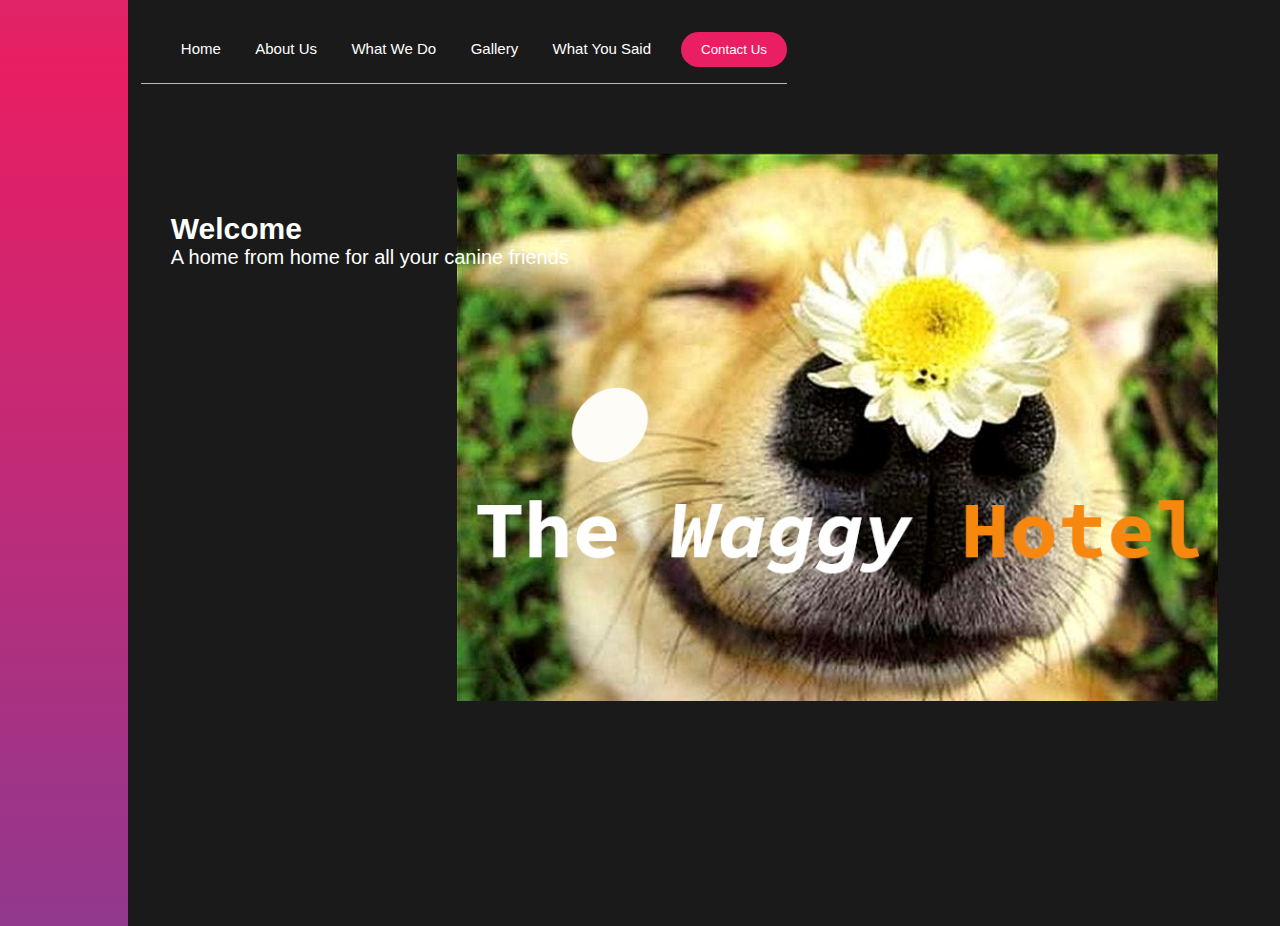
<file: Index.html>
<!DOCTYPE html>
<html lang="en">

<head>

    <!--toggle on and off background colour and css style below-->
    
    <style>
    body {
        background-color: rgb(26, 26, 26); 
    }

    </style>

<meta name="veiwport" content="width=device-width, initial-scale =1.0">

 <!-- Page 1 The Waggy Hotel-->
<title>The Waggy Hotel Home Page</title>

<link rel="stylesheet" href="/style.css">
</head>

<body>

<div class="header">
    <div class="top-nav">

        <ul>
            <li><a href="/Index.html">Home</a></li>
            <li><a href="/Page-2.html">About Us</a></li>
            <!--<>Page links below to be constructed>-->
            <li><a href="/Page-3.html">What We Do</a></li>
            <li><a href="/Page-4.html">Gallery</a></li>
            <li><a href="/Page-5.html">What You Said</a></li>
        </ul>
        <button>Contact Us</button>
       <!--<li><a href="/HTML/Page-6.html">Contact Us</a></li>-->
        
    </div>

    <div class="side-nav">
        <!--<image src="Images/logo-waggy dog hotel.png" class="logo">-->
        <!-- <a>href="#">Latest projects</a>-->
    </div>

    <div class="text-box">
        <h2>Welcome</h2>
        <p>A home from home for all your canine friends</p>
        <dic class="icon">
        <!--<img src="Images/arrow.png" alt="symbol of arrow">-->
            </dic>

</div>

<!--h2>HTML Image</h2>
<imag src="Images/image-2.png" alt="Smilling dog with flower on its nose">
-->
</body>

</html>
</file>
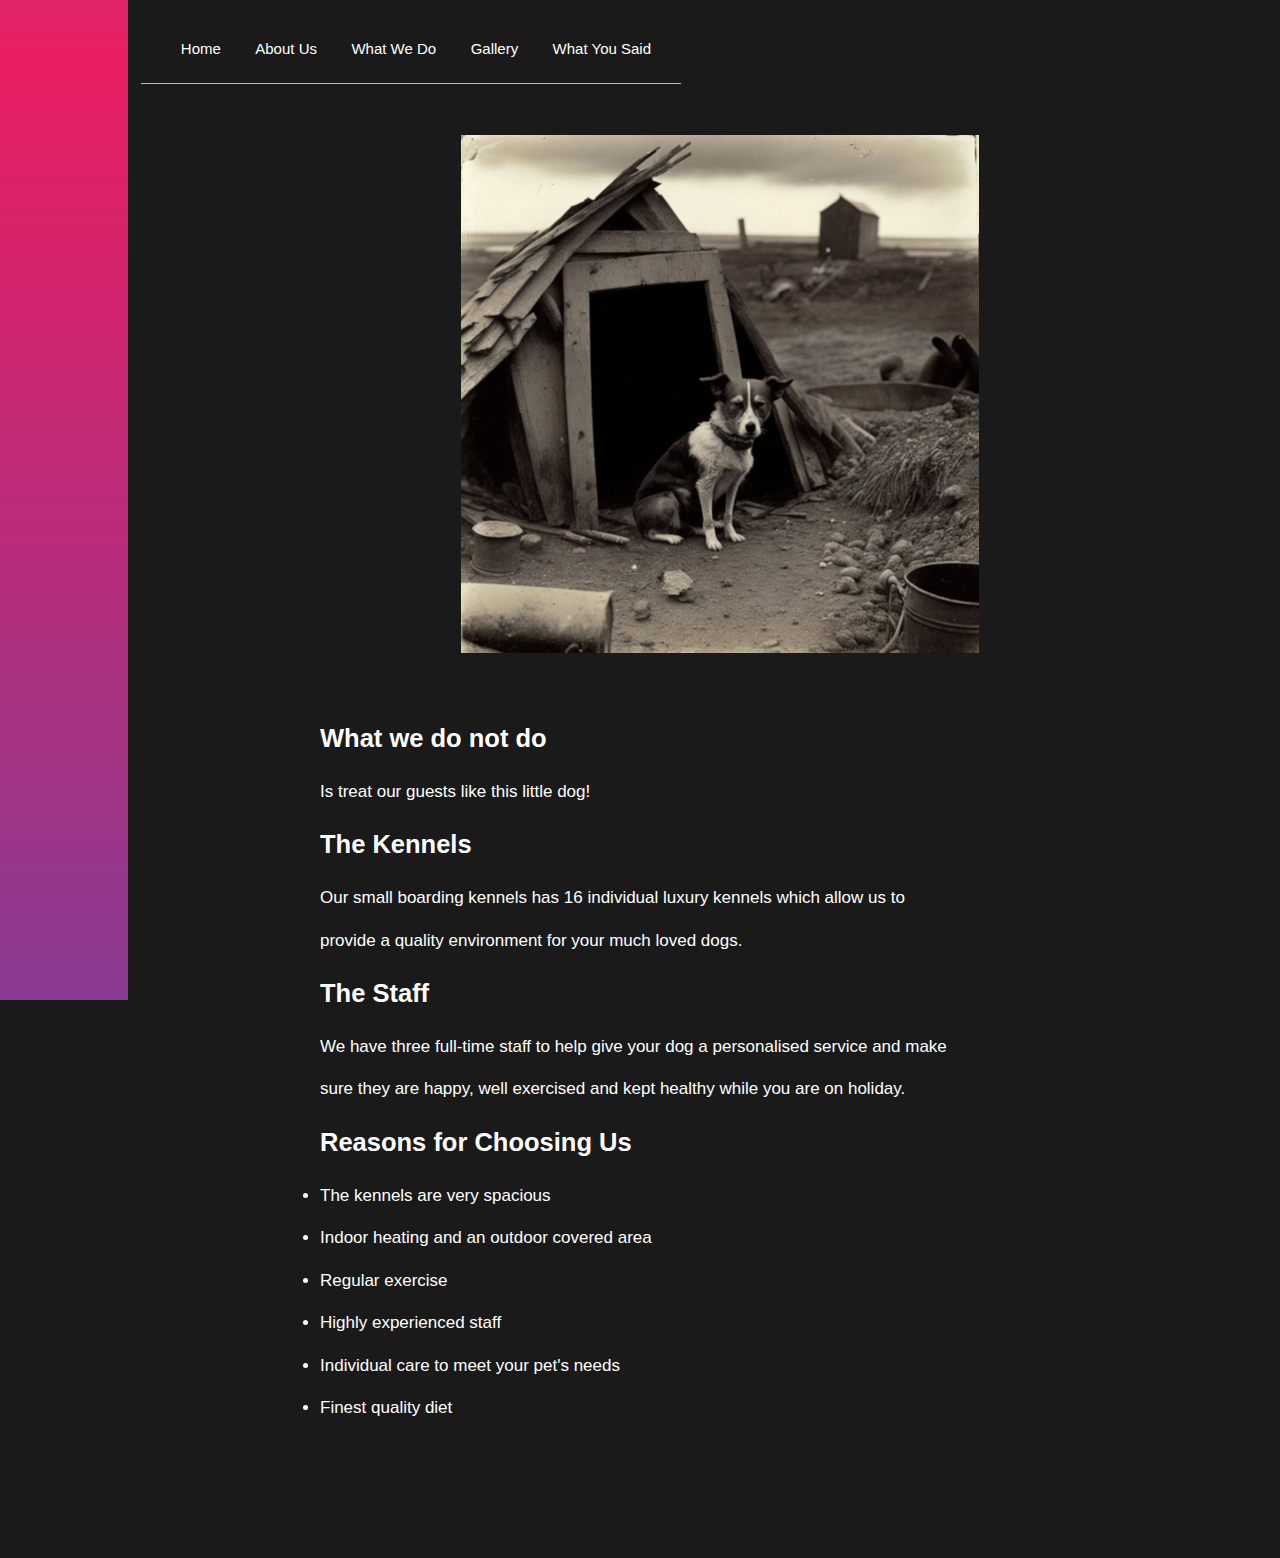
<file: Page-2.html>
<!DOCTYPE html>
<html lang="en">
<head>
    <meta charset="UTF-8">
    <meta http-equiv="X-UA-Compatible" content="IE=edge">
    <meta name="viewport" content="width=device-width, initial-scale=1.0">
    
    <link rel="stylesheet" href="https://fonts.googleapis.com/icon?family=Material+Icons">
    <link rel="preconnect" href="https://fonts.googleapis.com">
    <link rel="preconnect" href="https://fonts.gstatic.com" crossorigin>
    <link href="https://fonts.googleapis.com/css2?family=Lato:wght@100;300&display=swap" rel="stylesheet">
    
    
     <!-- Page 2 The Waggy Hotel-->
    <title>About Us</title>
   
   <style>
        body {
            background-color: rgb(26, 26, 26); 
        }

      

    
        </style>
    <link rel="stylesheet" href="/style-2.css">
</head>


<body>
   

    <div class="header">
        <div class="top-nav">
    
            <ul>
                <li><a href="Index.html">Home</a></li>
                <li><a href="Page-2.html">About Us</a></li>
                <!--<>Page links below to be constructed>-->
                <li><a href="Page-3.html">What We Do</a></li>
                <li><a href="Page-4.html">Gallery</a></li>
                <li><a href="Page-5.html">What You Said</a></li>
            
        </div>

    <div class="side-nav">
    </div>

    <div class="text-box">


<dic class=".img">
<img src="Victorian-Dog-House-3.png" alt="A picture of a dog outside a decrepit Victorian Dog House">


</dic>    

</dic>
    
    </div>

</div>

<body>
    
    <div class="text-box-2">
        <div class="newspaper">

    <h2>What we do not do</h2>

    <p>Is treat our guests like this little dog!</p>
    
    <h2>The Kennels</h2>
    
    <p>
    Our small boarding kennels has 16 individual luxury kennels which allow us to provide a quality environment for your much loved dogs.
    </p>
    
    <h2>The Staff</h2>
    
    <p>We have three full-time staff to help give your dog a personalised service and make sure they are happy, well exercised and kept healthy while you are on holiday.</p>
    
    <h2>Reasons for Choosing Us</h2>
    
    <li>The kennels are very spacious</li>
    <li>Indoor heating and an outdoor covered area</li>
    <li>Regular exercise</li>
    <li>Highly experienced staff</li>
    <li>Individual care to meet your pet's needs</li>
    <li>Finest quality diet</li>
    
    </div>
    </div>
    
    </body>
    
</body>

</html>
</file>
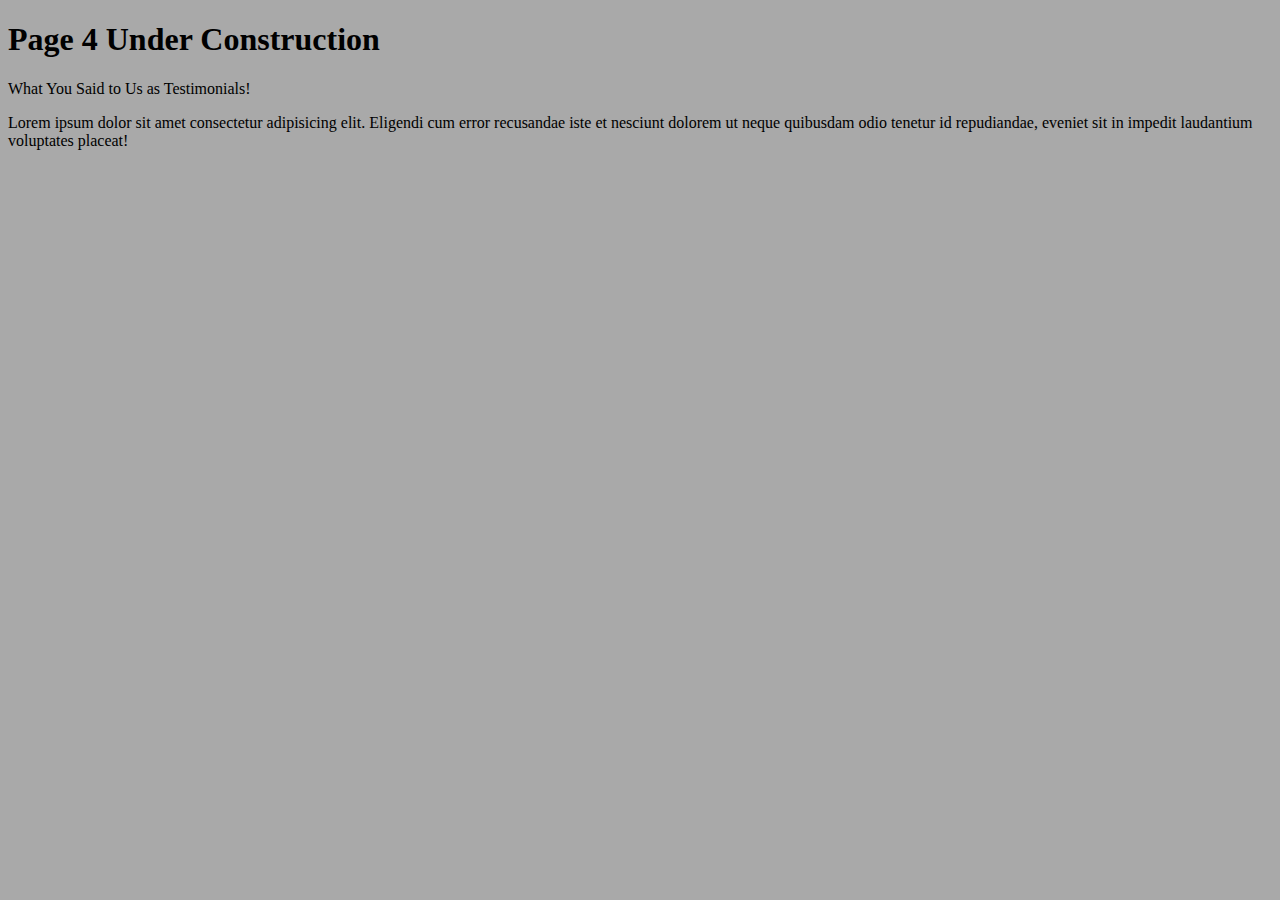
<file: Page-4.html>
<!DOCTYPE html>
<html lang="en">

<head>

    <!--Important that web pages have charset and viewport below-->
    <meta charset="UTF-8">
    <meta http-equiv="X-UA-Compatible" content="IE=edge">
    <meta name="viewport" content="width=device-width, initial-scale=1.0">
    <!--Search engines meta elements-->
    <meta name="keywords" content="HTML, CSS">
    <meta name="description"  content="..."> 
    
    
    <style>
        body {
            background-color:darkgray; 
        }
        em {
    color: red;
    font-style: normal;
        }
        img { 
            width: 200px;
            height: 200px;
            object-fit: cover;
        }
 
    </style

<!--Page 5 The Waggy Hotel-->

<title>What You Said</title>

</head>

<h1>Page 4 Under Construction</h1>

<body>

    <p>What You Said to Us as Testimonials!</p>

    <p>
        Lorem ipsum dolor sit amet consectetur adipisicing elit. Eligendi cum error recusandae iste et nesciunt dolorem ut neque quibusdam odio tenetur id repudiandae, eveniet sit in impedit laudantium voluptates placeat!
    </p>

    <a href=""></a>


    

</body>

</html>
</file>
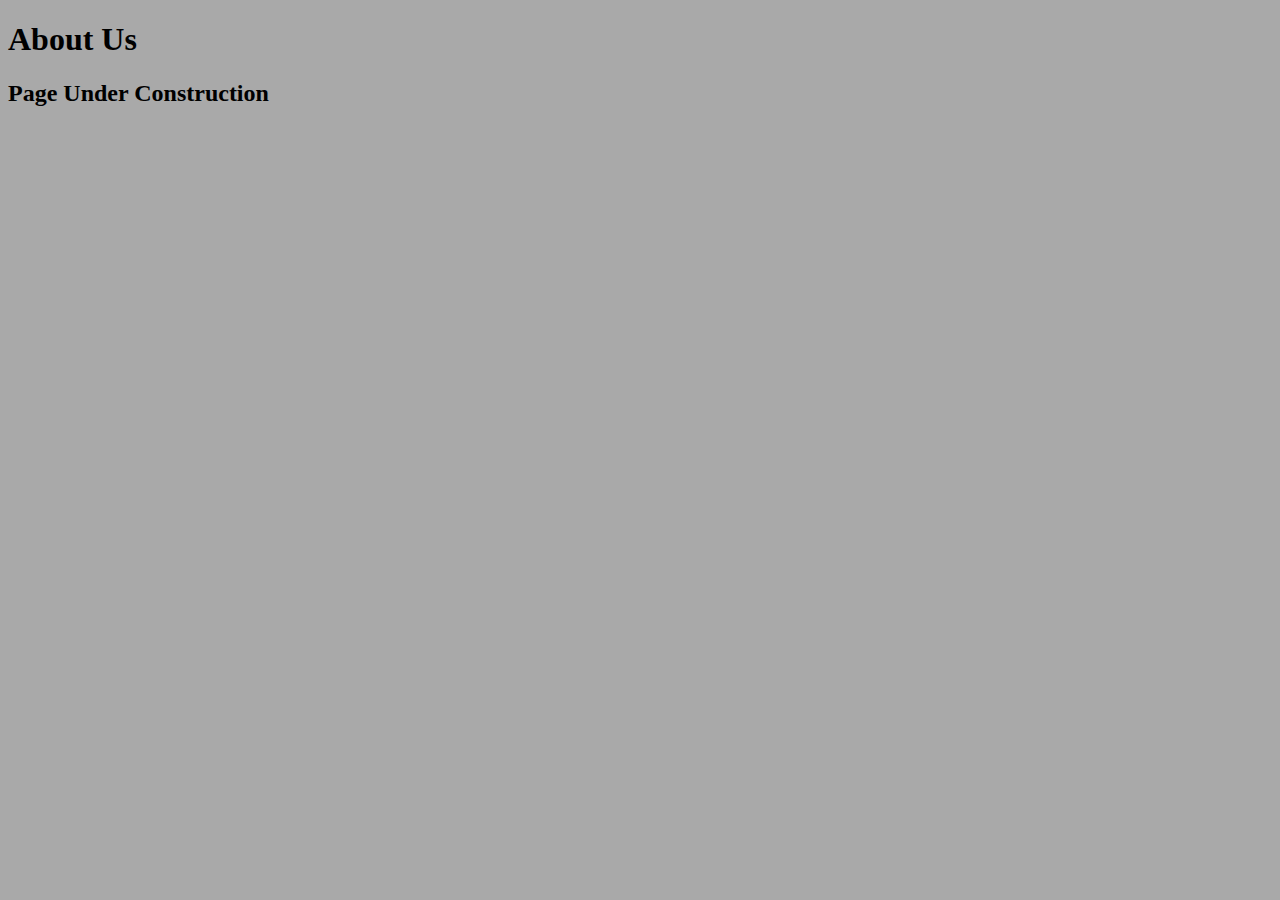
<file: Page-5.html>
<!DOCTYPE html>
<html lang="en">

<head>
    
    <style>
    body {
            background-color:darkgray; 
        }

        .newspaper {
            column-count: 1;
            
        }

    .text-box{
margin: 30px;
font-size: 20px;
color:#fff;
margin-top: 5%;
margin-right: 25%;
margin-left: 25%;
margin-bottom: 30px;
    }

    .text-box-2 {
margin: 20px;
font-size: 20px;
color:#fff;
margin-top: 5%;
margin-right: 5%;
margin-left: 5%;
margin-bottom: 30%;
column-width: 500px;
    }

    </style

<!-- Page 5 The Waggy Hotel-->
<title>What You Said</title>

</head>

<h1>About Us</h1>
<h2>Page Under Construction</h2>
<body>

</body>

</html>
</file>
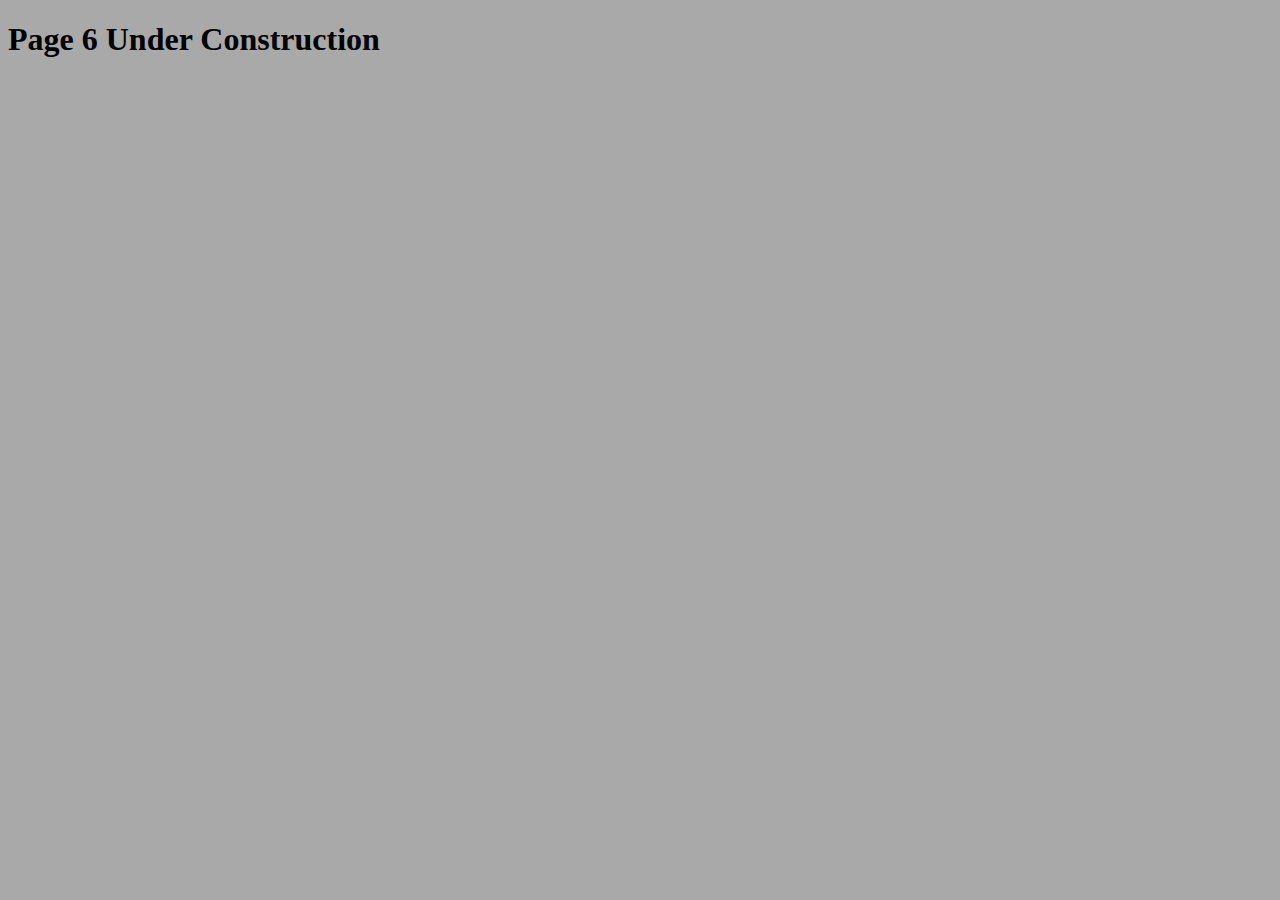
<file: Page-6.html>
<!DOCTYPE html>
<html lang="en">

<head>

    <style>
        body {
            background-color: darkgrey; 
        }

        .img {
    background-image: url(Victorian-Dog-House.png); 
    background-size: 20%;
    background-repeat: no-repeat;
    background-position:50% 50%;
        }

        </style>   

<!-- Page 6 The Waggy Hotel-->
<title>Contact Us</title>

</head>

<h1>Page 6 Under Construction</h1>

<body>





</body>





</html>
</file>
<file: style.css>
*{
    margin: 0;
    padding: 5;
    font-family: 'Gill Sans', 'Gill Sans MT', Calibri, 'Trebuchet MS', sans-serif
}

.header{
    width: 100%; 
    height: 100vh;
    background:0;
    padding-left: 11%;
    padding-right: 8%;
    padding-bottom: 2%;
    position: relative;
    background-image: url(/image-2.png); 
    background-size: 50%;
    background-repeat: no-repeat;
    background-position: 60% 40%;
}

.top-nav{
    display: inline-flex;
    align-items: center;
    justify-content: space-between;
    padding: 30px 0 15px;
    border-bottom: 1px solid #bababa;
} 

.top-nav ul li{
    list-style: none;
    display: inline-block;
    margin-right: 30px;
    margin-top: 10px;
    margin-bottom: 10px;
}

.top-nav ul li a{
    text-decoration: none;
    color: #fff;
    font-size: 15px;
}

.top-nav button{
    background: #e91e63;
    color: #fff;
    border: 0;
    outline: 0;
    border-radius: 30px;
    padding: 10px 20px;
    cursor: pointer;
}

.text-box{
    margin: 30px;
    font-size: 20px;
    color:#fff;
    margin-top: 10%;
    margin-bottom: 30px;
    
    
        }
    
        .text-box h1{
    font-weight: 500;
    font-size: 86px;
    max-width: 550px;
    line-height: 110px;
    margin-top: 10px;
    margin-bottom: 30px;
        }


    .side-nav{
        position: fixed; 
        background: #e91e63;
        left: 0;
        top: 0;
        width: 10%;
        height: 100vh;;
        display: flex;
        justify-content: center;
        flex-direction: column;
        padding: 50px 0;
        background: linear-gradient(#00bcd4, #e91e63, #3f51b5, #00bcd4);
        background-size: 100% 500%;
        background-position: 0 40%;
    }
</file>
<file: style-2.css>
*{
    margin: 0;
    padding: 5;
    font-family: 'Gill Sans', 'Gill Sans MT', Calibri, 'Trebuchet MS', sans-serif
}

.header{
    width: 100%; 
    height: 50vh;
    background: 0;
    padding-left: 11%;
    padding-right: 2%;
    padding-bottom: 1px;
    position: relative;
}

.top-nav{
    display: inline-flex;
    align-items: left;
    justify-content: space-between;
    padding: 30px 0 15px;
    border-bottom: 1px solid #bababa;
} 

.top-nav ul li{
    list-style: none;
    display: inline-block;
    margin-right: 30px;
    margin-top: 10px;
    margin-bottom: 10px;
}

.top-nav ul li a{
    text-decoration: none;
    color: #fff;
    font-size: 15px;
}

    .side-nav{
        position: fixed; 
        background: #e91e63;
        left: 0;
        top: 0;
        width: 10%;
        height: 100vh;;
        display: flex;
        justify-content: center;
        flex-direction: column;
        padding: 50px 0;
        background: linear-gradient(#00bcd4, #e91e63, #3f51b5, #00bcd4);
        background-size: 100% 500%;
        background-position: 0 40%;
    }
    .newspaper {
        column-count: 1;
        
    }

.text-box{
margin: 30px;
font-size: 20px;
color:#fff;
margin-top: 4%;
margin-right: 25%;
margin-left: 25%;
margin-bottom: 50%;
padding-bottom: 50%;
}

.text-box-2 {
margin: 400px;
font-size: 17px;
color:#fff;
margin-top: 20%;
margin-right: 25%;
margin-left:25%;
margin-bottom: 10%;
column-width: 500px;
background-size: 300% 300%;
background-position: 0p 0px;
line-height: 2.5;
}
</file>
